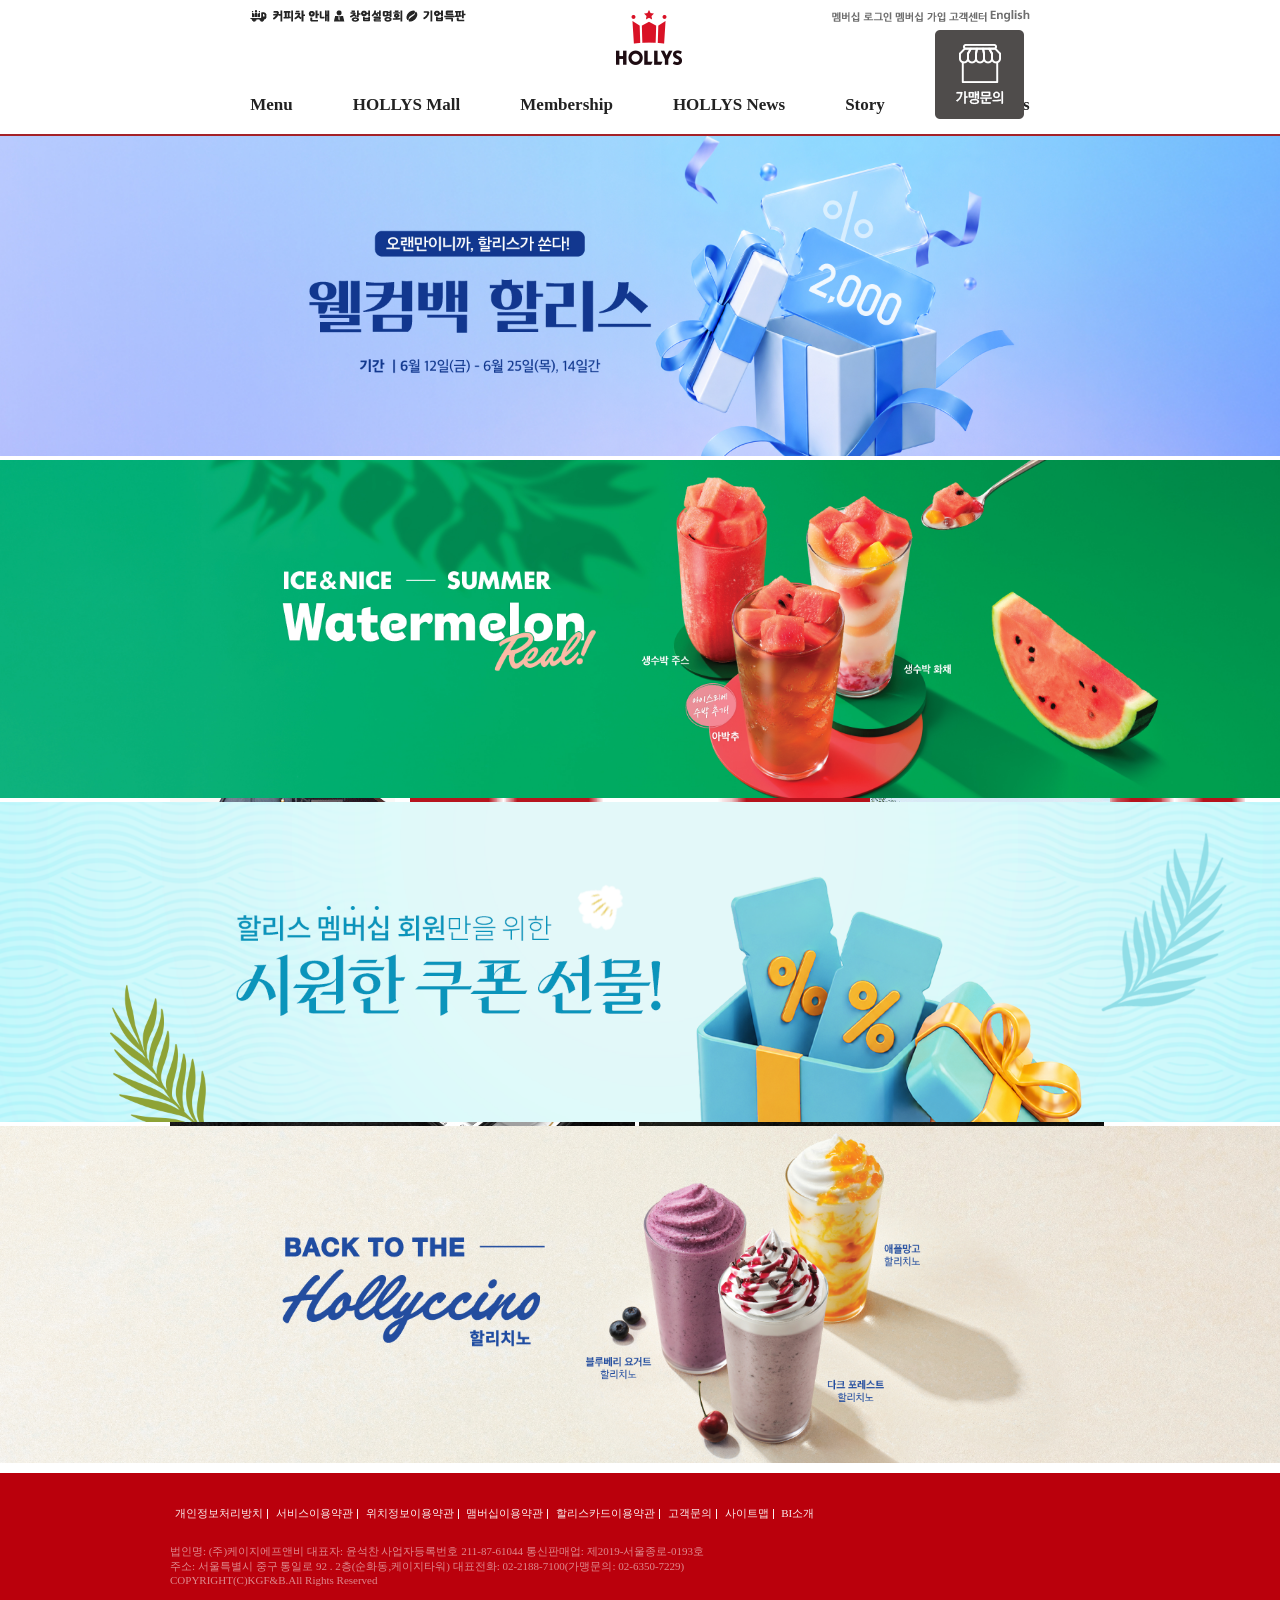
<file: images/Document.html>
<!DOCTYPE html>
<!-- saved from url=(0033)http://127.0.0.1:5501/hollys.html -->
<html lang="ko"><head><meta http-equiv="Content-Type" content="text/html; charset=UTF-8">
    
    <meta name="viewport" content="width=device-width, initial-scale=1.0">
    <title>Document</title>
    <link rel="stylesheet" href="./Document_files/swiper-bundle.min.css">
    <link rel="stylesheet" href="./Document_files/style.css">
    <script src="./Document_files/swiper-bundle.min.js.다운로드"></script>
</head>

<body>
    <header>
        <div class="top-menu">
            <div class="top-left">
                <a href="http://127.0.0.1:5501/hollys.html#">
                    <img src="./Document_files/커피차안내.png" alt="커피차안내">
                </a>
                <a href="http://127.0.0.1:5501/hollys.html#"><img src="./Document_files/창업설명회.png" alt="창업설명회"></a>
                <a href="http://127.0.0.1:5501/hollys.html#"><img src="./Document_files/기업특판.png" alt="기업특판"></a>
            </div>
            <img src="./Document_files/logo.gif" alt="할리스LOGO">
            <div class="top-right">
                <a href="https://www.hollys.co.kr/member/login.do"><img src="./Document_files/util_login.gif" alt=""></a>
                <a href="https://www.hollys.co.kr/member/join/joinMemberInfo.do"><img src="./Document_files/util_join.gif" alt=""></a>
                <a href="https://www.hollys.co.kr/customer/faq.do"><img src="./Document_files/util_09.gif" alt=""></a>
                <a href="https://www.hollys.co.kr/lang/en.do"><img src="./Document_files/util_05.gif" alt=""></a>
            </div>
        </div>
        <div class="nav">
            <ul>
                <li><a href="http://127.0.0.1:5501/hollys.html#">Menu</a></li>
                <li><a href="http://127.0.0.1:5501/hollys.html#">HOLLYS Mall</a></li>
                <li><a href="http://127.0.0.1:5501/hollys.html#">Membership</a></li>
                <li><a href="http://127.0.0.1:5501/hollys.html#">HOLLYS News</a></li>
                <li><a href="http://127.0.0.1:5501/hollys.html#">Story</a></li>
                <li><a href="http://127.0.0.1:5501/hollys.html#">HOLLYS is</a></li>
            </ul>
        </div>
        <div class="call"><img src="./Document_files/floating.png" alt=""></div>
    </header>
    <section class="main-banner">
        <h2 class="banner-title"></h2>

        <div class="swiper kimyongil swiper-fade swiper-initialized swiper-horizontal swiper-watch-progress swiper-backface-hidden">
            <div class="swiper-wrapper" id="swiper-wrapper-dc4a10610f7e131803" aria-live="off" style="transition-duration: 0ms; transition-delay: 0ms;">
                <div class="swiper-slide one swiper-slide-next" role="group" aria-label="1 / 4" data-swiper-slide-index="0" style="width: 1070px; opacity: 1; transform: translate3d(0px, 0px, 0px); transition-duration: 0ms;"><img src="./Document_files/mainBanner1.jpg" alt="banner"></div>
                <div class="swiper-slide two" role="group" aria-label="2 / 4" data-swiper-slide-index="1" style="width: 1070px; opacity: 1; transform: translate3d(-1070px, 0px, 0px); transition-duration: 0ms;"><img src="./Document_files/mainBanner2.jpg" alt="banner"></div>
                <div class="swiper-slide three swiper-slide-prev" role="group" aria-label="3 / 4" data-swiper-slide-index="2" style="width: 1070px; opacity: 1; transform: translate3d(-2140px, 0px, 0px); transition-duration: 0ms;"><img src="./Document_files/mainBanner3.png" alt="banner"></div>
                <div class="swiper-slide four swiper-slide-visible swiper-slide-fully-visible swiper-slide-active" role="group" aria-label="4 / 4" data-swiper-slide-index="3" style="width: 1070px; opacity: 1; transform: translate3d(-3210px, 0px, 0px); transition-duration: 0ms;"><img src="./Document_files/mainBanner4.jpg" alt="banner"></div>
            </div>
            <div class="swiper-pagination swiper-pagination-clickable swiper-pagination-bullets swiper-pagination-horizontal"><span class="swiper-pagination-bullet" tabindex="0" role="button" aria-label="Go to slide 1"></span><span class="swiper-pagination-bullet" tabindex="0" role="button" aria-label="Go to slide 2"></span><span class="swiper-pagination-bullet" tabindex="0" role="button" aria-label="Go to slide 3"></span><span class="swiper-pagination-bullet swiper-pagination-bullet-active" tabindex="0" role="button" aria-label="Go to slide 4" aria-current="true"></span></div>
        <span class="swiper-notification" aria-live="assertive" aria-atomic="true"></span></div>
    </section>
    <section class="content">
        <div class="content-wrap">
            <!-- 1번째줄 -->
            <div class="card-group">
                <div class="card">
                    <h2><img src="./Document_files/menu.gif" alt="Franchise"></h2>
                    <img src="./Document_files/menu_img01.gif" alt="가맹문의">
                </div>
                <div class="card"><img src="./Document_files/mail.gif" alt="hollysmail">
                    <img src="./Document_files/mall_txt_210224.png" alt="할리스의 다양한 상품을 온라인에서 만나보세요">
                    <div>
                        <ul>
                            <li>
                                <span class="img_wr"><img src="./Document_files/mallProdut_202605201123268440.png" alt="생수박화채" style="width: 86px;"></span>
                                <span>생수박화채</span>
                            </li>
                            <li><img src="./Document_files/mallProdut_202605201122388360.png" alt="아박추" style="width: 86px;"><span>아박추</span>
                                </li>
                            <li><img src="./Document_files/mallProdut_202605201121450720.png" alt="생수박주스" style="width: 86px;"><span>생수박주스</span></li>
                        </ul>
                    </div>
                </div>
                <div class="card">
                    <h2><img src="./Document_files/store.gif" alt="store"></h2>
                    <img src="./Document_files/store_main_pc.jpg" alt="">
                </div>
            </div>
            <!-- 두번째줄 -->
            <div class="promo-box">
                <img src="./Document_files/img_banner_membership_210223.jpg" alt="할라스멤버십">
                <img src="./Document_files/img_2102223.jpg" alt="할리스카드이벤트">
            </div>
            <!-- 세번째줄 -->
            <div class="notice-area">
                <div class="notice-box">
                    <h3> Event</h3>
                    <ul>
                        <li>
                            <a href="http://127.0.0.1:5501/hollys.html#">쉿! 지금 우리 매장은 할리스....</a> <span>06-30</span>
                        </li>
                        <li><a href="http://127.0.0.1:5501/hollys.html#">할리스 스마트 매장 런칭....</a> <span>06-30</span>
                        </li>
                        <li><a href="http://127.0.0.1:5501/hollys.html#">7월에도 계속되는,Hollys....</a><span>06-29</span>
                        </li>
                    </ul>
                </div>
                <div class="notice-box">
                    <h3> Hollys B2B Solution</h3>
                    <ul>
                        <li>할리스는 20년의 커피 노하우를 기반으로 한 할리스B2B솔루션을 소개 합니다.</li>
                    </ul>
                    <a href="http://127.0.0.1:5501/hollys.html#">바로가기</a>
                </div>
                <div class="notice-box">
                    <h3>News</h3>
                    <ul>
                        <li>SKT 제휴서비스 종료안내
                        </li><li>[공고] 제3자 배정 유상증자....</li>
                        <li>고객센터 유선 업무 임시 중....</li>
                    </ul>
                </div>
                <div class="notice-box">
                    <a href="http://127.0.0.1:5501/hollys.html#">
                        <img src="./Document_files/img_etc01.gif" alt="창업안내" class="dot">
                        <span>창업안내</span>
                    </a>
                    <a href="http://127.0.0.1:5501/hollys.html#">
                        <img src="./Document_files/img_etc03.gif" alt="고객문의">
                        <span>고객문의</span>
                    </a>
                </div>
            </div>
            <!-- 네번째줄 -->

        </div>

        <div class="snswar">
            <img src="./Document_files/sns_tit.gif" alt="hollyslive">
            <img src="./Document_files/sns_facebook.gif" alt="facebook">
            <img src="./Document_files/sns_instagram.gif" alt="instagram">
        </div>
    </section>

    <footer>
        <div class="footer-inner">
            <div class="footer-links">
                <a href="https://www.hollys.co.kr/customer/policy/customerInfoPolicy.do">개인정보처리방치</a>
                <a href="https://www.hollys.co.kr/customer/policy/serviceTerms.do">서비스이용약관</a>
                <a href="https://www.hollys.co.kr/customer/policy/locationTerms.do">위치정보이용약관</a>
                <a href="https://www.hollys.co.kr/customer/policy/membershipTerms.do">맴버십이용약관</a>
                <a href="https://www.hollys.co.kr/customer/policy/hollysCardTerms.do">할리스카드이용약관</a>
                <a href="https://www.hollys.co.kr/customer/inquiry.do">고객문의</a>
                <a href="https://www.hollys.co.kr/footer/sitemap.do">사이트맵</a>
                <a href="https://www.hollys.co.kr/hollysIs/hollys/bi.do">BI소개</a>
            </div>
            <p class="mg">법인명: (주)케이지에프앤비 대표자: 윤석찬 사업자등록번호 211-87-61044 통신판매업: 제2019-서울종로-0193호 </p>
            <p>주소: 서울특별시 중구 통일로 92 . 2층(순화동,케이지타워) 대표전화: 02-2188-7100(가맹문의: 02-6350-7229)</p>
            <p>COPYRIGHT(C)KGF&amp;B.All Rights Reserved</p>
        </div>
    </footer>



    <script>
        var swiper = new Swiper(".kimyongil", {
            effect: 'fade',
            pagination: {
                el: ".swiper-pagination",
                clickable: true
            },
            keyboard: true,
            autoplay: true,
            loop: true,
        });
    </script>
<!-- Code injected by live-server -->
<script>
	// <![CDATA[  <-- For SVG support
	if ('WebSocket' in window) {
		(function () {
			function refreshCSS() {
				var sheets = [].slice.call(document.getElementsByTagName("link"));
				var head = document.getElementsByTagName("head")[0];
				for (var i = 0; i < sheets.length; ++i) {
					var elem = sheets[i];
					var parent = elem.parentElement || head;
					parent.removeChild(elem);
					var rel = elem.rel;
					if (elem.href && typeof rel != "string" || rel.length == 0 || rel.toLowerCase() == "stylesheet") {
						var url = elem.href.replace(/(&|\?)_cacheOverride=\d+/, '');
						elem.href = url + (url.indexOf('?') >= 0 ? '&' : '?') + '_cacheOverride=' + (new Date().valueOf());
					}
					parent.appendChild(elem);
				}
			}
			var protocol = window.location.protocol === 'http:' ? 'ws://' : 'wss://';
			var address = protocol + window.location.host + window.location.pathname + '/ws';
			var socket = new WebSocket(address);
			socket.onmessage = function (msg) {
				if (msg.data == 'reload') window.location.reload();
				else if (msg.data == 'refreshcss') refreshCSS();
			};
			if (sessionStorage && !sessionStorage.getItem('IsThisFirstTime_Log_From_LiveServer')) {
				console.log('Live reload enabled.');
				sessionStorage.setItem('IsThisFirstTime_Log_From_LiveServer', true);
			}
		})();
	}
	else {
		console.error('Upgrade your browser. This Browser is NOT supported WebSocket for Live-Reloading.');
	}
	// ]]>
</script>


</body></html>
</file>
<file: images/Document_files/style.css>
@charset "utf-8";

*{
    margin: 0;
    padding: 0;
    box-sizing: border-box;
}
ul {
    list-style: none;
}
a {
    text-decoration: none;
    color: inherit;
}
body {
    /* background: #f5f5f5; */
    color: #333;
}
.p {
    font-size: 12px;
}
header {
    width: 100%;
    background: #fff;
    border-bottom: 2px solid #a42228;
}
.top-menu {
    width: 940px;
    margin: 0 auto;
   display: flex; 
   justify-content: space-between;
   padding: 10px 80px;
   font-size: 12px;
}
.nav {
    display: flex;
    justify-content: center;
    align-items: center;
    height: 59px;
}
.nav ul {
    display: flex;
    gap: 60px;
}

.nav ul li a {
    text-decoration: none;
    color: #222;
    font-size: 17px;
    font-weight: 600;
}
.call {
    position: fixed;
    top: 30px; right: 20%;
    z-index: 999;
}
.main-banner {
    height: 480px;
}
.main-banner .kimyongil {
    height: 100%;
}
.main-banner img {
    width: 100%;
    height: 100%;
    object-fit: cover;
}
.main-banner .swiper-pagination {
    bottom: -7px;
}
.main-banner .swiper-pagination-bullet {
    background-color: #a42228;
    width: 10px;
    height: 10px;
}

.content {
    width: 940px;
    margin: 0 auto;
    padding: 46px 0 100px;
}

.card-group {
    /* padding: 50px; */
    display: flex;
    justify-content: space-between;
    margin-bottom: 40px;
    height: 272px;
}
.card-group .card:nth-child(1),.card-group .card:nth-child(3) {
    background-color: #faeff0;
    padding-top: 30px;
}
.card-group .card:nth-child(1) h2 ,.card-group .card:nth-child(3) h2{
    padding-left: 19px;
}

.card-group .card:nth-child(2) {
    display: flex;
    width: 460px;
    padding-top: 15px;
    margin-left: 15px;
}
.card-group .card div {
    display: flex;
}
.card-group .card  ul {
    margin-top: 80px;
}
.card-group .card  ul li {
   display: inline;
   
}

.card-group .card div img {
    width: 86px;
}
.notice-area {
    display: flex;
}
.notice-box {
    width: 205px;
    align-items: center;
    font-size: 12px;
    margin-top: 30px;
    margin-right: 35px;
}
.notice-box:last-child {
    margin-right: 0;
}
.notice-box:last-child a {
    margin: 0 0 15px;
    line-height: 1.6;
    color: #666;
    display: block;
    width: 62px;
}
.notice-box h4 {
    margin-bottom: 10px;
    font-size: 18px;
}
.notice-box ul li {
    list-style: none;
    display: flex;
    justify-content: space-between;
}
.notice-box ul li a {
    display: block;
    width: 153px;
}
.notice-box ul li {
    margin-bottom: 8px;
    color: #666;
}
.notice-box:last-child {
    display: flex;
    justify-content: flex-end;
}
.notice-box:last-child img {
    padding: 10px 14px;
}
.notice-box:last-child span {
    text-align: center;
}
.notice-box:last-child .dot {
    border-right: 1px dotted #666;
}
.notice-box a > *{
    display: block;
}
.promo-box {
    display: flex;
    align-items: center;
    line-height: 19px;
    border: #de898e;
    object-fit: cover; 
    display: block;
}
.snswar {
    border-top: 2px solid #b5121b;
    padding-top: 40px;
}

.snswar-wrap {
    display: flex;
    align-items: center;
    gap: 18px;
    margin-top: 30px;
    padding: 30px 0;
}
.snswar {
    display: flex;
    align-items: center;
    font-size: 12px;
    margin-top: 40px;
    font-weight: 700;
    /* position: absolute; */
}

.hollyslive  {
    line-height: 1px;
    letter-spacing: 2px;
}
footer {
    height: 148px;
    background-color: #ba000c;
}
.footer-inner {
    padding-top: 33px;
    width: 940px;
    margin: 0 auto;
    font-size: 11px;
}
.footer-links a {
    color: #faeff0;
    padding: 0 5px;
    position: relative;
}
.footer-links a::after {
    content: '';
    position: absolute;
    width: 1px;
    height: 10px;
    background-color: #faeff0;
    bottom: 0;
    right: 0;
}
.footer-links a:last-child:after {
    display: none;
}
.footer-inner p {
    color: #de898e;
}
.footer-inner p.mg {
    margin-top: 23px;
}
</file>
